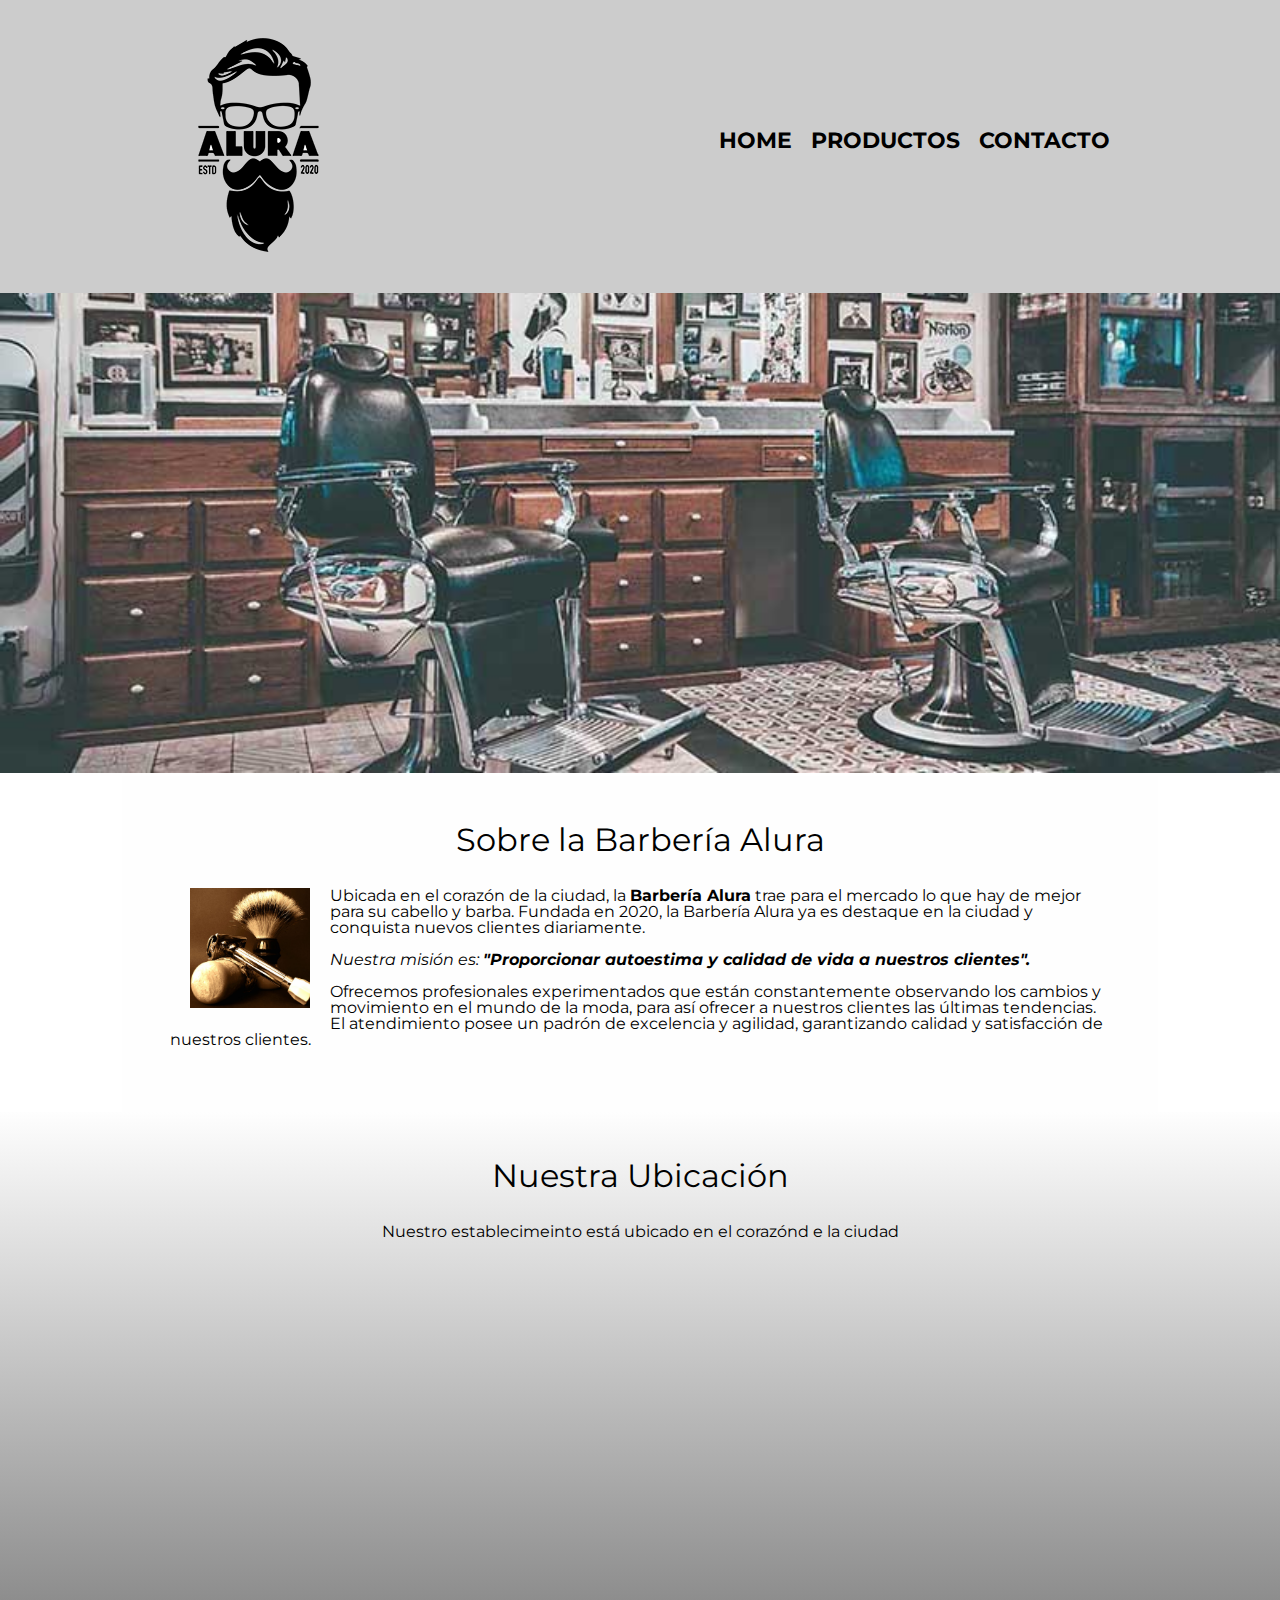
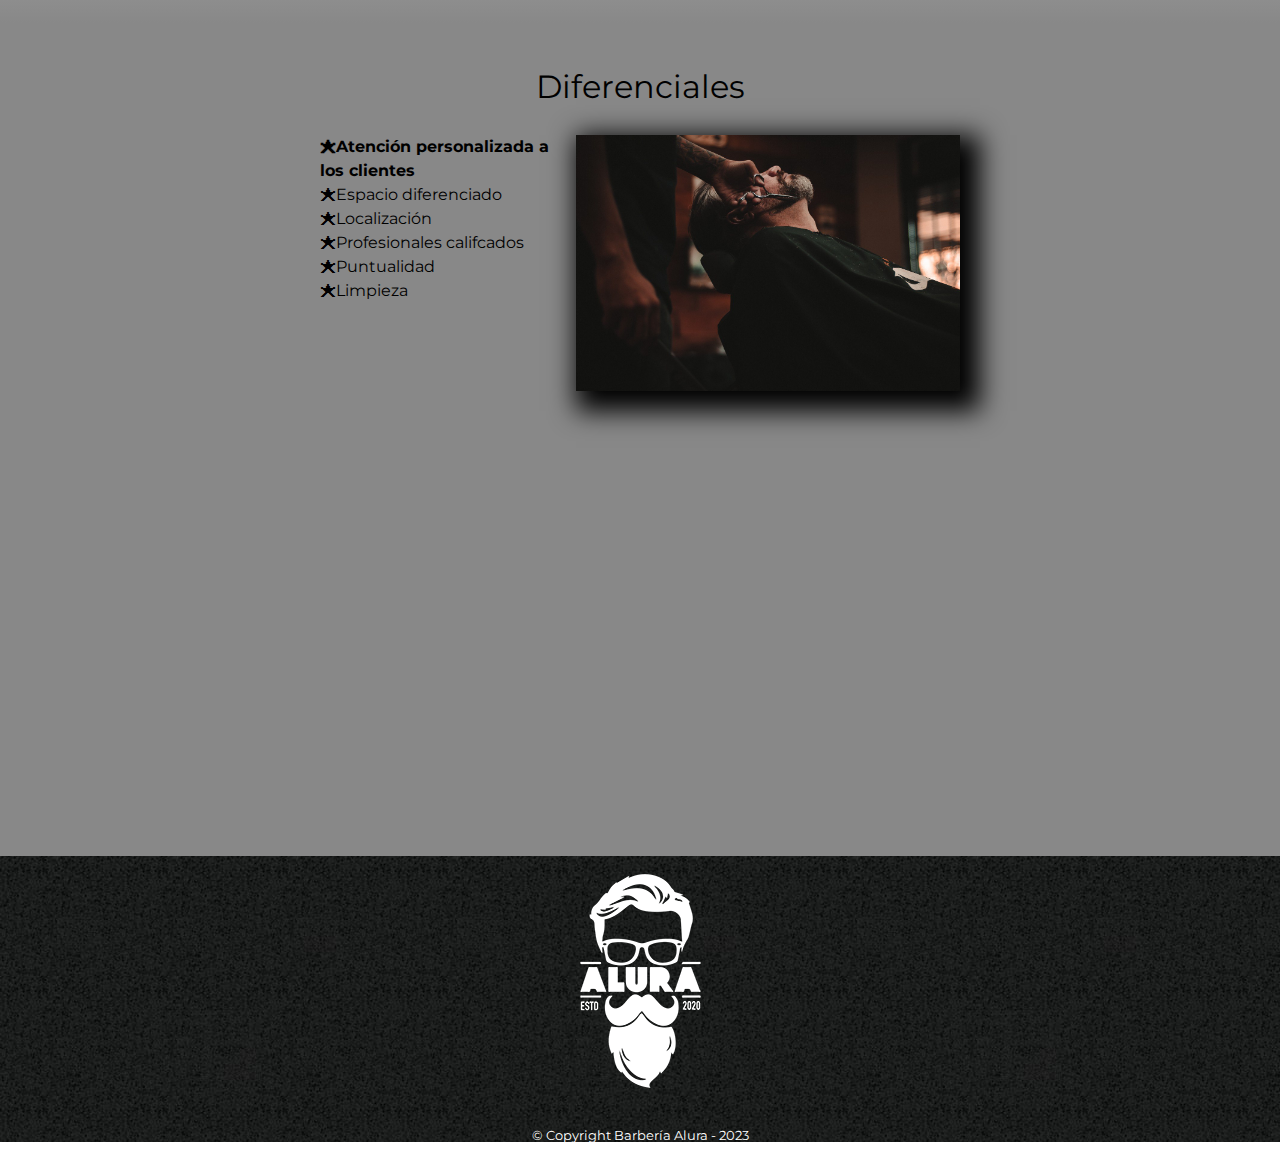
<file: index.html>
<!DOCTYPE html>
<html lang="es">
    <head>
        <meta charset="UTF-8">
        <meta name="viewport" content="width=device-width">
        <title>Barbería Alura</title>
        <link rel="stylesheet" href="reset.css/reset.css">
        <link rel="stylesheet" href="css/style.css">
        <link rel="preconnect" href="https://fonts.googleapis.com">
        <link rel="preconnect" href="https://fonts.gstatic.com" crossorigin>
        <link href="https://fonts.googleapis.com/css2?family=Montserrat:wght@300&display=swap" rel="stylesheet">
    </head>

    <body>
        <header>
            <div class="caja">
                <h1><img src="rsc/logo.png" alt="logo-Barberia-Alura"></h1>
                <nav>
                    <ul>
                        <li><a href="index.html">Home</a></li>
                        <li><a href="productos.html">Productos</a></li>
                        <li><a href="contacto.html">Contacto</a></li>
                    </ul>
                </nav>
            </div>     
        </header>

        <img id="banner" src="rsc/banner.jpg" alt="banner">

        <main>
            <section class="principal">
                <h2 class="titulo-principal">Sobre la Barbería Alura</h2>
                
                <img class="utensilios" src="rsc/utensilios.jpg" alt="utensilios">

                <p>Ubicada en el corazón de la ciudad, la <strong>Barbería Alura</strong> trae para el mercado lo que hay de mejor para su cabello y barba. Fundada en 2020, la Barbería Alura ya es destaque en la ciudad y conquista nuevos clientes diariamente.</p> 

                <p id="mision"><em>Nuestra misión es: <strong>"Proporcionar autoestima y calidad de vida a nuestros clientes".</strong></em></p>

                <p>Ofrecemos profesionales experimentados que están constantemente observando los cambios y movimiento en el mundo de la moda, para así ofrecer a nuestros clientes las últimas tendencias. El atendimiento posee un padrón de excelencia y agilidad, garantizando calidad y satisfacción de nuestros clientes. </p>
            </section>
        
            <section class="mapa">
                <h3 class="titulo-principal">Nuestra Ubicación</h3>
                <p>Nuestro establecimeinto está ubicado en el corazónd e la ciudad</p>

                <div class="mapa-contenido">
                    <iframe src="https://www.google.com/maps/embed?pb=!1m18!1m12!1m3!1d3656.4079777269276!2d-46.63721302542081!3d-23.589697062632435!2m3!1f0!2f0!3f0!3m2!1i1024!2i768!4f13.1!3m3!1m2!1s0x94ce5bd9bb943bf5%3A0x6f642995c970f0fe!2scaelum%20alura!5e0!3m2!1ses-419!2smx!4v1707508322188!5m2!1ses-419!2smx" width="100%" height="300" style="border:0;" allowfullscreen="" loading="lazy" referrerpolicy="no-referrer-when-downgrade"></iframe>
                </div>
                
            </section>

            <section class="diferenciales">
                <h3 class="titulo-principal">Diferenciales</h3>

                <div class="contenido-diferenciales">
                    <ul class="lista-diferenciales">
                        <li class="items">Atención personalizada a los clientes</li>
                        <li class="items">Espacio diferenciado</li>
                        <li class="items">Localización</li>
                        <li class="items">Profesionales califcados</li>
                        <li class="items">Puntualidad</li>
                        <li class="items">Limpieza</li>
                    </ul><img src="rsc/diferenciales.jpg" alt="diferenciales" class="imagenDiferenciales">
                </div>
                <div class="video">
                      <iframe width="100%" height="315" src="https://www.youtube.com/embed/wcVVXUV0YUY?si=DZcHoTsMTcXYpHKw" title="YouTube video player" frameborder="0" allow="accelerometer; autoplay; clipboard-write; encrypted-media; gyroscope; picture-in-picture; web-share" allowfullscreen></iframe>
                </div>
            </section>
            
        </main>
        
        
        <footer>
            <img src="rsc/logo-blanco.png" alt="logo-blanco">
            <p class="copyright"> &copy Copyright Barbería Alura - 2023</p>
        </footer>
    </body>

</html>
</file>
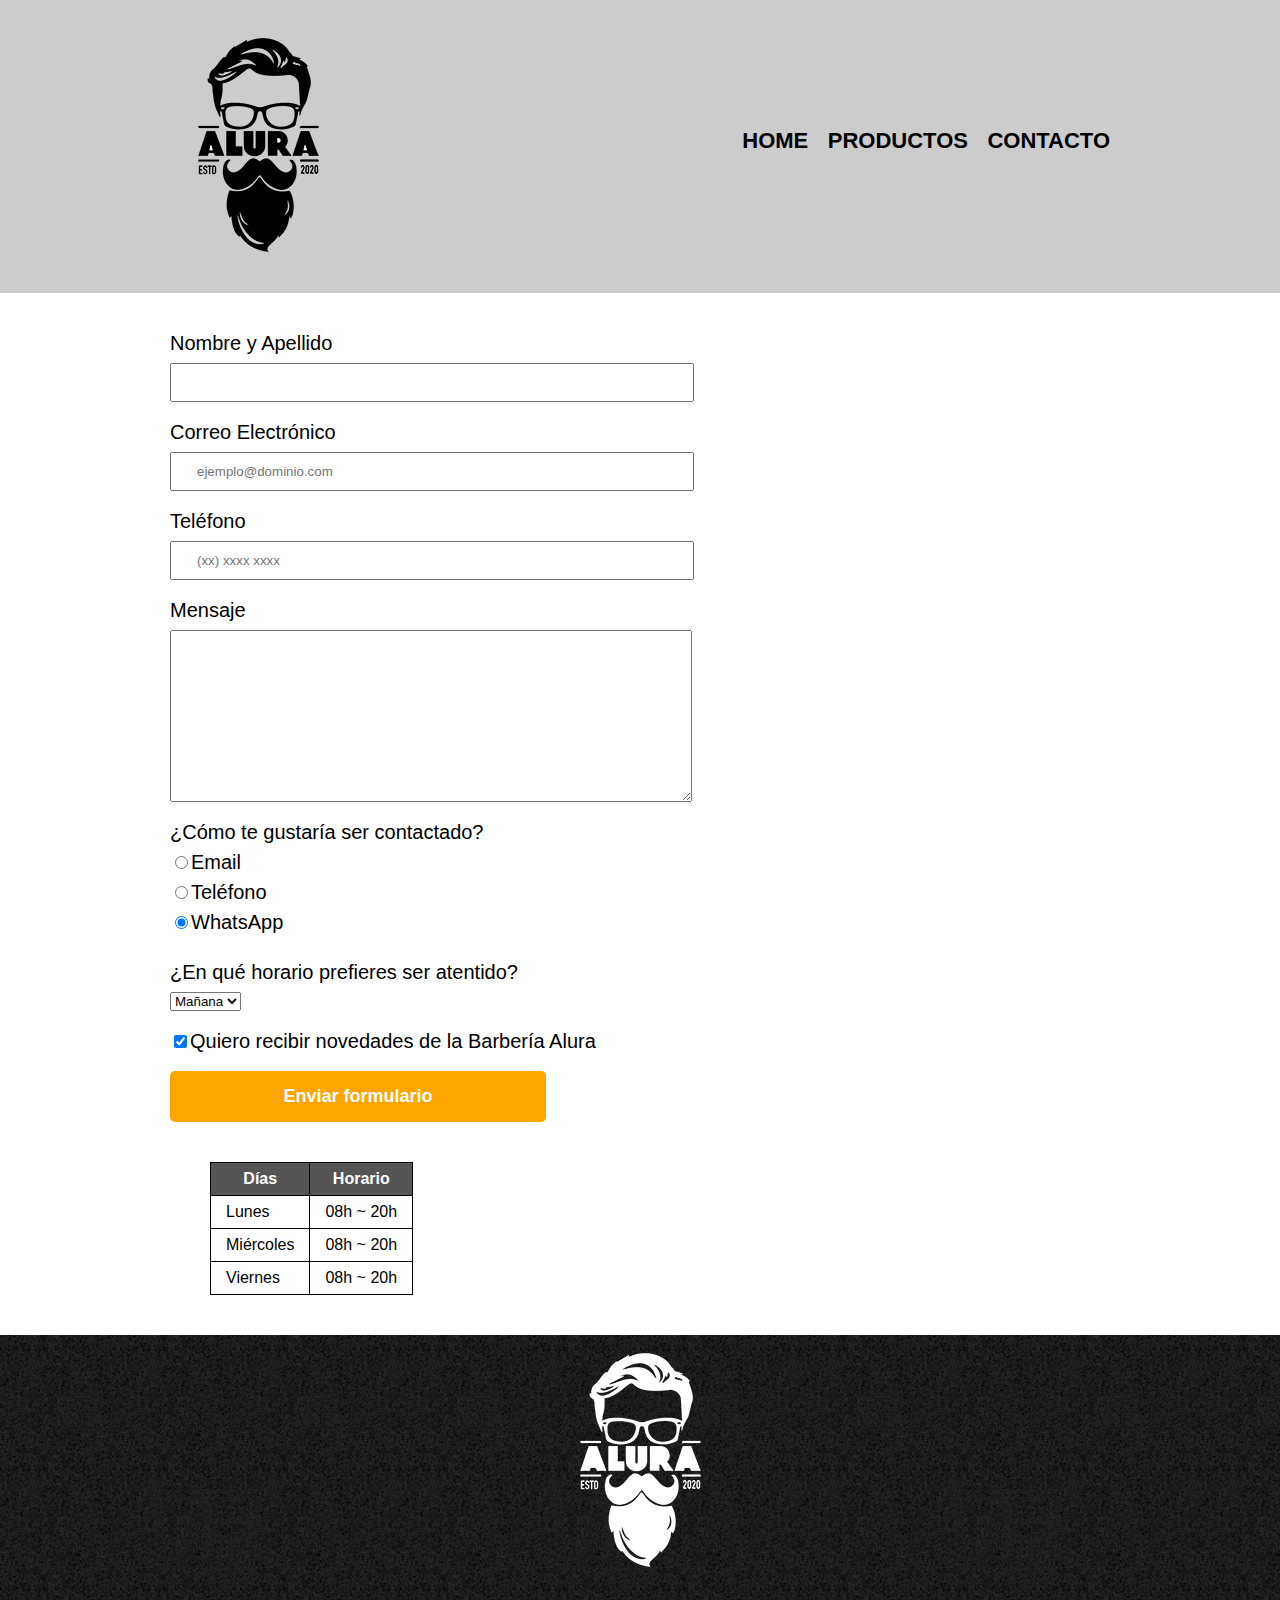
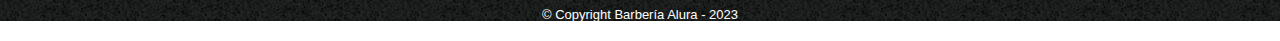
<file: contacto.html>
<!DOCTYPE html>

<HTML>
    <head>
        <meta charset="UTF-8">
        <meta name="viewport" content="width=device-width">
        <title>Contacto - Barbería Alura</title>
        <link rel="stylesheet" href="reset.css/reset.css">
        <link rel="stylesheet" href="css/style.css">
    </head>

    <body>
        <header>
            <div class="caja">
                <h1><img src="rsc/logo.png" alt="logo-Barberia-Alura"></h1>
                <nav>
                    <ul>
                        <li><a href="index.html">Home</a></li>
                        <li><a href="productos.html">Productos</a></li>
                        <li><a href="contacto.html">Contacto</a></li>
                    </ul>
                </nav>
            </div>     
        </header>

        <main class="form-main">
            <form action="">
                <label for="nombreapellido">Nombre y Apellido</label>
                <input type="text" class="input-padron" id="nombreapellido" required>

                <label for="correoelectronico">Correo Electrónico</label>
                <input type="email" class="input-padron" id="correoelectronico" placeholder="ejemplo@dominio.com" required>

                <label for="telefono">Teléfono</label>
                <input type="tel" class="input-padron" id="telefono" placeholder="(xx) xxxx xxxx" required>

                <label for="mensaje">Mensaje</label>
                <textarea id="Mensaje" class="input-padron"  cols="70" rows="10" required></textarea>
                
                <fieldset>
                    <legend>¿Cómo te gustaría ser contactado?</legend>
                    <label for="radio-email"><input type="radio" name="contacto" value="email" id="radio-email">Email</label>
                    
                    <label for="radio-telefono"><input type="radio" name="contacto" value="telefono" id="radio-telefono">Teléfono</label>
                    
                    <label for="radio-whatsapp"><input type="radio" name="contacto" value="whatsapp" id="radio-whatsapp" checked>WhatsApp</label>
                </fieldset>
                
                <fieldset class="select-horario">
                    <legend>¿En qué horario prefieres ser atentido?</legend>
                    <select>
                        <option>Mañana</option>
                        <option>Tarde</option>
                        <option>Noche</option>
                    </select>
                </fieldset>
                
                <label class="checkbox"><input type="checkbox" checked>Quiero recibir novedades de la Barbería Alura</label>


                <input type="submit" value="Enviar formulario" class="enviar">
            </form>

            <table>
                <thead>
                    <tr>
                        <td>Días</td>
                        <td>Horario</td>
                    </tr>
                </thead>
                
                <tbody>
                    <tr>
                        <td>Lunes</td>
                        <td>08h ~ 20h</td>
                    </tr>
                        <td>Miércoles</td>
                        <td>08h ~ 20h</td>
                    </tr>
                        <td>Viernes</td>
                        <td>08h ~ 20h</td>
                    </tr>
                </tbody>
                
            </table>

        </main>


        <footer>
            <img src="rsc/logo-blanco.png" alt="logo-blanco">
            <p class="copyright"> &copy Copyright Barbería Alura - 2023</p>
        </footer>
    </body>
</HTML>
</file>
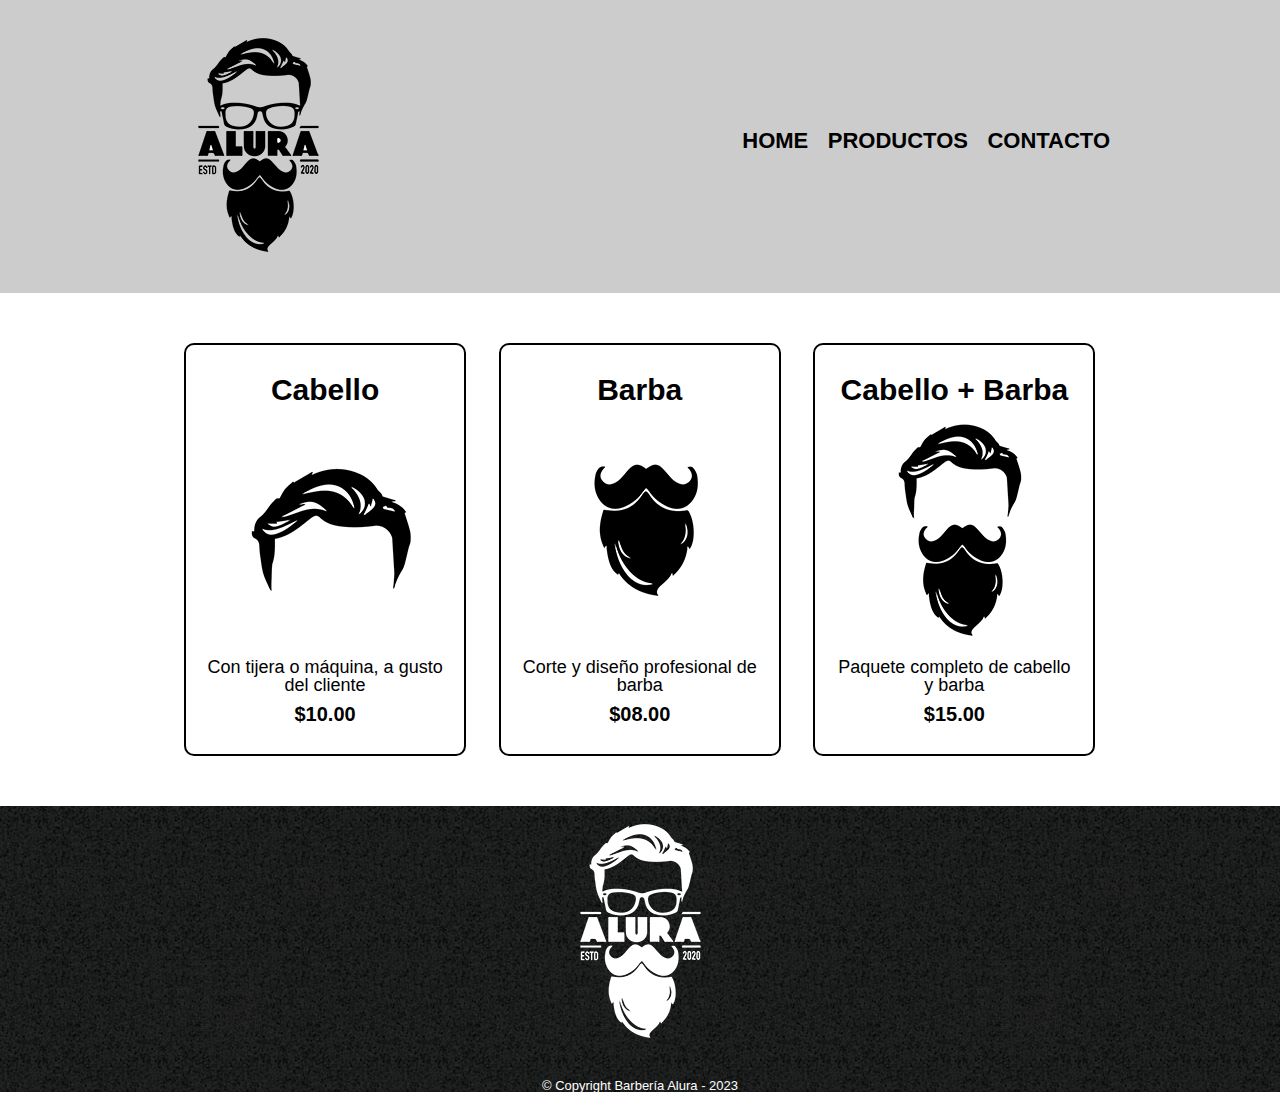
<file: productos.html>
<!DOCTYPE html>

<HTML>
    <head>
        <meta charset="UTF-8">
        <meta name="viewport" content="width=device-width">
        <title>Productos - Barbería Alura</title>
        <link rel="stylesheet" href="reset.css/reset.css">
        <link rel="stylesheet" href="css/style.css">
    </head>

    <body>
        <header>
            <div class="caja">
                <h1><img src="rsc/logo.png" alt="logo-Barberia-Alura"></h1>
                <nav>
                    <ul>
                        <li><a href="index.html">Home</a></li>
                        <li><a href="productos.html">Productos</a></li>
                        <li><a href="contacto.html">Contacto</a></li>
                    </ul>
                </nav>
            </div>     
        </header>

        <main class="productos-main">
            <ul class="productos">
                <li class="lista-productos"><h2>Cabello</h2>
                    <img src="rsc/cabello.jpg" alt="Cabello">
                    <p class="producto-descripcion">Con tijera o máquina, a gusto del cliente</p>
                    <p class="producto-precio">$10.00</p>
                </li>
                <li class="lista-productos">
                    <h2>Barba</h2>
                    <img src="rsc/barba.jpg" alt="barba">
                    <p class="producto-descripcion">Corte y diseño profesional de barba</p>
                    <p class="producto-precio">$08.00</p>
                </li>
                <li class="lista-productos">
                    <h2>Cabello + Barba</h2>
                    <img src="rsc/cabello+barba.jpg" alt="cabello-y-barba">
                    <p class="producto-descripcion">Paquete completo de cabello y barba</p>
                    <p class="producto-precio">$15.00</p>
                </li>
            </ul>
        </main>

        <footer>
            <img src="rsc/logo-blanco.png" alt="logo-blanco">
            <p class="copyright"> &copy Copyright Barbería Alura - 2023</p>
        </footer>
    </body>

</HTML>
</file>
<file: css/style.css>
body{
    font-family: "Montserrat", sans-serif;
}

header{
    background: #CCCCCC;
    padding: 20px 0;
}

.caja{
    width: 940px;
    position: relative;
    margin: 0 auto;
}

nav{
    position: absolute;
    top: 110px;
    right: 0;
}

nav li{
    display: inline;
    margin: 0 0 0 15px;
}

nav a{
    text-transform: uppercase;
    color: #000000;
    font-weight: bold;
    font-size: 22px;
    text-decoration: none;
} 

/* Cambiar color del navegador al pasar sobre el */
nav a:hover{
    color: #c78c19;
    text-decoration: underline;
}

.productos{
    width: 940px;
    margin: 0 auto;
    padding: 50px;
}

.productos li{
    display: inline-block;
    text-align: center;
    width: 30%;
    vertical-align: top;
    margin: 0 1.5%;
    padding: 30px 20px;
    box-sizing:border-box; 
    border: 2px solid #000000;
   /*  border-color: #000000;
    border-width: 2px;
    border-style: solid; */
    border-radius: 10px;
}

/* Cambiar color de borde de la tarjeta al pasar sobre ella */
.productos li:hover{
    border-color: #c78c19;
    font-size: 33px;
}

/* Cambiar color del borde al dar click en la tarjeta */
.productos li:active{
    border-color: #088c19;
}

.productos h2{
    font-size: 30px;
    font-weight: bold;
}

/* Realzar texto de la tarjeta al pasar sobre ella */
.productos li:hover h2{
    font-size: 33px;
}

.producto-descripcion{
    font-size: 18px;
}

.producto-precio{
    font-size: 20px;
    font-weight: bold;
    margin-top: 10px;
}

footer{
    text-align: center;
    background: url(../rsc/bg.jpg);
}

.copyright{
    color: #FFFFFF;
    font-size: 13px;
    margin: 20px;
}

/* Estilizando el formulario */
.form-main{
    width: 940px;
    margin: 0 auto;
}

form{
    margin: 40px  0px; 
}

form label, form legend{
    display: block;
    font-size: 20px;
    margin: 0 0 10px;
}

.input-padron{
    display: block;
    margin: 0 0 20px;
    padding: 10px 25px;
    width: 50%;
}

.checkbox, .select-horario{
    margin: 20px 0;
}

.enviar{
    width: 40%;
    padding: 15px 0;
    font-size: 18px;
    font-weight: bold;
    color: #ffffff;
    background: #ffa500;
    border: none;
    border-radius: 5px;
    transition: 1s all;
    cursor: pointer;
}

.enviar:hover{
    background: #ff4500;
    transform: scale(1.2);
    /* transform: rotate(70deg); */
}


table{
    margin: 40px 40px;
}

thead{
    background: #555555;
    color: #ffffff;
    font-weight: bold;
    text-align: center;
}

td, th{
    border: 1px solid #000000;
    padding: 8px 15px;
}

/* CSS PARA INDEX */
#banner{
    width: 100%;
}

.principal{
    padding: 3em;
    background: #fefefe;
    width: 940px;
    margin: 0 auto;
}

.titulo-principal{
    text-align: center;
    font-size: 2em;
    margin: 0 0 1em;
    clear: left;
}

.items:before{
    content: "🟊"; 
}

/* Aplicación de pseudo elementos */
/* .titulo-principal::first-letter{
    font-weight: bold;
}

p:first-line{
    font-style: italic;
}

.titulo-principal:before{
    content: "[";
}

.titulo-principal:after{
    content: "]";
}
/* Termino de ejemplo de pseudo elementos */

.principal p{
    margin: 0 0 1em; 
}

.principal strong{
    font-weight: bold;
}

.principal em{
    font-style: italic;
}

.utensilios{
    width: 120px;
    float: left; 
    margin: 0 20px 20px;
}

.mapa{
    padding: 3em 0;
    background: linear-gradient(#fefefe, #888888);
}

.mapa p{
    margin: 0 0 2em;
    text-align: center;
}

.mapa-contenido{
    width: 940px;
    margin: 0 auto;
}

.diferenciales{
    padding: 3em 0;
    background: #888888;
}

.contenido-diferenciales{
    width: 640px;
    margin: 0 auto;
}

.lista-diferenciales{
    width: 40%;
    display: inline-block;
    vertical-align: top;
}

.items{
    line-height: 1.5;
}

.items:first-child{
font-weight: bold;
}

.imagenDiferenciales{
    width: 60%;
    box-shadow: 10px 10px 25px 10px #000000;
}

.imagenDiferenciales:hover{
    opacity: 0.3;
    transition: 400ms;
}

.video{
    width: 560px;
    margin: 3em auto;
}


/* query */
@media screen and (max-width:480px){
    h1{
        text-align: center;
    }

    nav{
       position: static; 
    }
    /* index */
    .caja, .principal, .mapa-contenido, .contenido-diferenciales, .video{
        width: auto;
    }

    .lista-diferenciales, .imagenDiferenciales{
        width: 100%;
    }

    /* productos */
    .productos{
        width:auto;
        margin: 0 auto;
        padding: 50px;
    }
    
    .productos li{
        display:block;
        text-align: center;
        width: 100%;
        margin: 1em 1.5%;
        padding: 30px 20px;
        box-sizing:border-box; 
        border: 2px solid #000000;
        border-radius: 10px;
    }

    /* contacto */
    .form-main{
        width: auto;
    }
    
    form{
        margin: 20px  20px; 
    }

    .input-padron{
        display: block;
        padding: 10px 25px;
        margin: 0 0 25px;
        width: 80%;
    }

    .enviar{
        width: 40%;
        padding: 15px 0;
        margin-left: 40px;
        font-size: 18px;
        font-weight: bold;
        color: #ffffff;
        background: #ffa500;
        border: none;
        border-radius: 5px;
        transition: 1s all;
        cursor: pointer;
    }
    
    .enviar:hover{
        background: #ff4500;
        transform: scale(1.2);
    }
}
</file>
